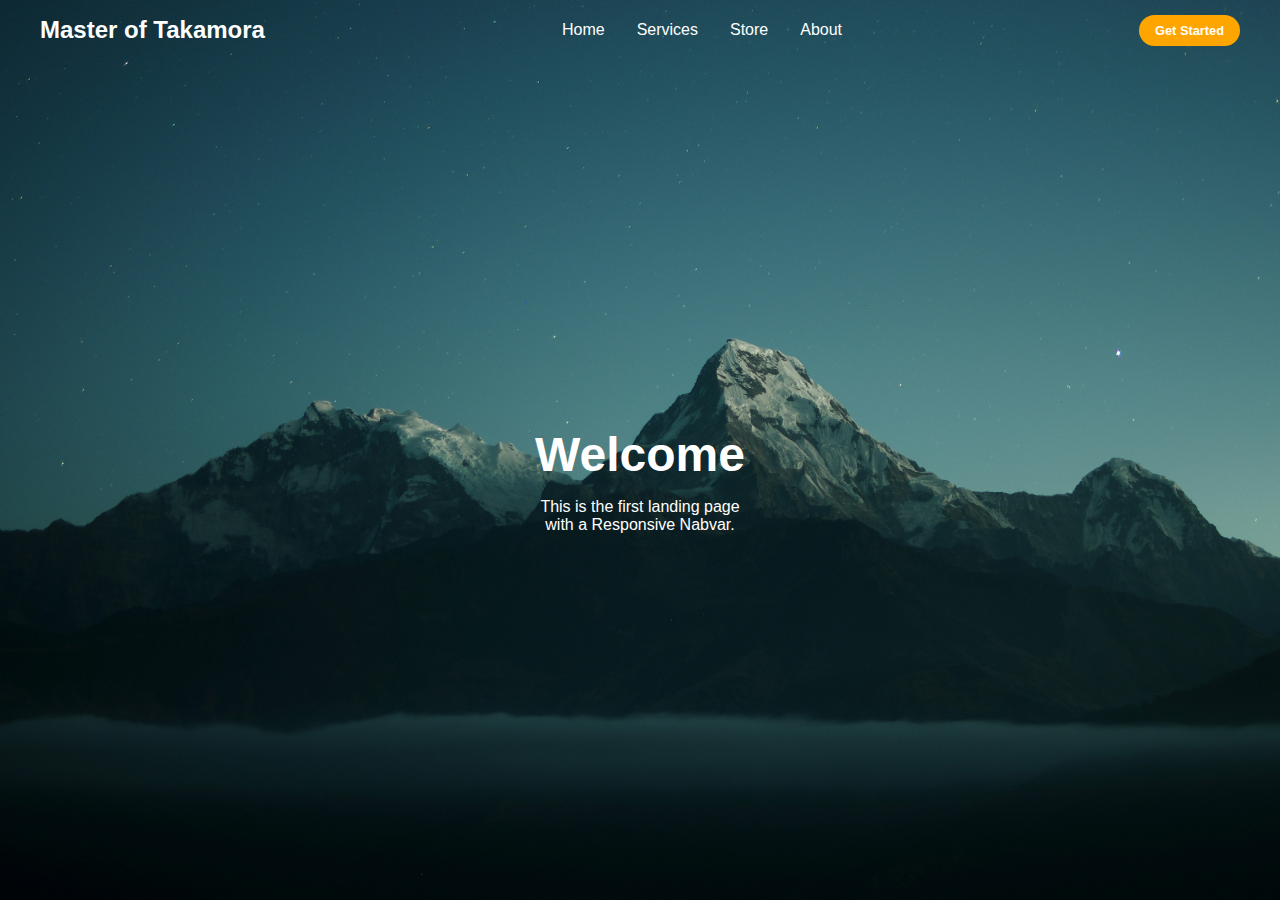
<file: index.html>
<!DOCTYPE html>
<html lang="en">

<head>
    <meta charset="UTF-8">
    <meta name="viewport" content="width=device-width, initial-scale=1.0">
    <link rel="stylesheet" href="https://cdnjs.cloudflare.com/ajax/libs/font-awesome/6.5.2/css/all.min.css"
        integrity="sha512-SnH5WK+bZxgPHs44uWIX+LLJAJ9/2PkPKZ5QiAj6Ta86w+fsb2TkcmfRyVX3pBnMFcV7oQPJkl9QevSCWr3W6A=="
        crossorigin="anonymous" referrerpolicy="no-referrer" />
    <link rel="stylesheet" href="style..css">
    <title>Responsive Navbar</title>
</head>

<body>
    <header>
        <div class="navbar">
            <div class="logo"><a href="#">Master of Takamora </a></div>
            <ul class="links">
                <li><a href="home">Home</a></li>
                <li><a href="services">Services</a></li>
                <li><a href="store">Store</a></li>

                <li><a href="about">About</a></li>
            </ul>
            <a href="#" class="action_btn">Get Started</a>
            <div class="toggle_btn">
                <i class="fa-solid fa-bars"></i>
            </div>
        </div>
        <div class="dropdown_menu">
            <li><a href="home">Home</a></li>
            <li><a href="services">Services</a></li>
            <li><a href="store">Store</a></li>
            <li><a href="about">About</a></li>
            <li><a href="#" class="action_btn">Get Started</a></li>
        </div>
    </header>
    <main>
        <section id="hero">
            <h1>Welcome </h1>
            <p>This is the first landing page <br/> with a Responsive Nabvar.</p>
        </section>
    </main>
    <script>
        const toggleBtn = document.querySelector('.toggle_btn')
        const toggleBtnIcon = document.querySelector('.toggle_btn i')
        const dropDownMenu = document.querySelector('.dropdown_menu')
        toggleBtn.onclick = function () {
            dropDownMenu.classList.toggle('open')
            const isOpen = dropDownMenu.classList.contains('open')
            toggleBtnIcon.classList = isOpen
            ? 'fa-solid fa-xmark'
            : 'fa-solid fa-bars'
        }
</script>

</body>

</html>
</file>
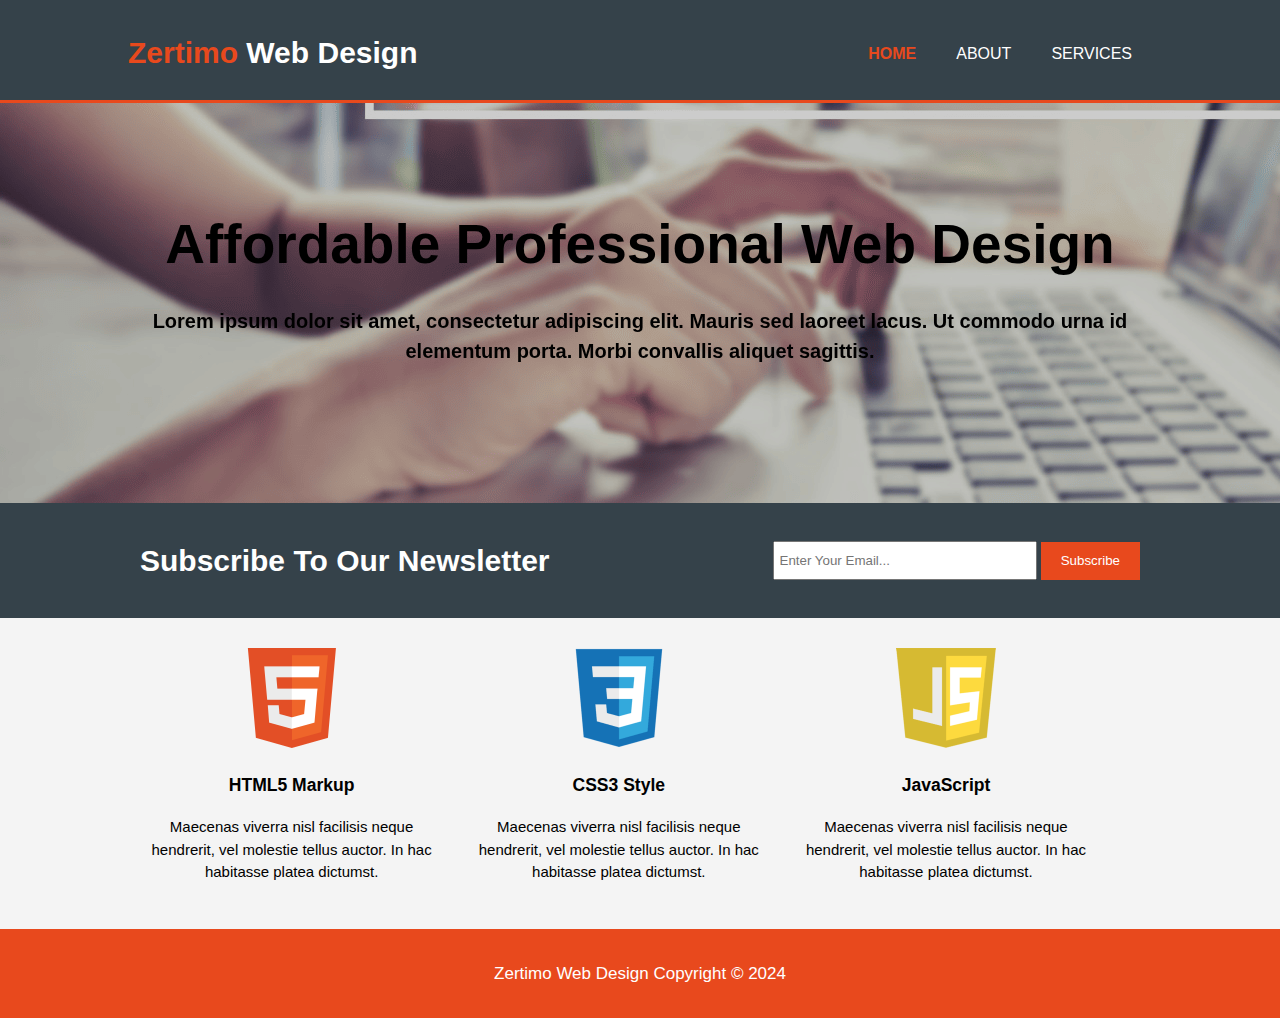
<file: Zertimo/index.html>
<!DOCTYPE html>
<html lang="en">
<head>
    <meta charset="UTF-8">
    <meta name="viewport" content="width=device-width, initial-scale=1.0">
    <link rel="stylesheet" href="styles.css">
    <title>Zertimo Web Design | Welcome</title>
</head>
<body>

    <!-- Navigation bar -->
    <header>
        <div class="container">
            <div id="branding">
                <h1><span class="highlight">Zertimo</span> Web Design</h1>
            </div>
            <nav>
                <ul>
                    <li class="current"><a href="index.html">Home</a></li>
                    <li><a href="about.html">About</a></li>
                    <li><a href="services.html">Services</a></li>
                </ul>
            </nav>
        </div>
    </header>

    <!-- showcase -->
    <section id="showcase">
        <div class="container">
            <h1>Affordable Professional Web Design</h1>
            <p>Lorem ipsum dolor sit amet, consectetur adipiscing elit. Mauris sed laoreet lacus. Ut commodo urna id elementum porta. Morbi convallis aliquet sagittis.</p>
        </div>
    </section>

    <!-- Newsletter subscription-->
    <section id="newsletter">
        <div class="container">
            <h1>Subscribe To Our Newsletter</h1>
            <form>
                <input type="email" placeholder="Enter Your Email...">
                <button type="submit" class="button_1">Subscribe</button>
            </form>
        </div>
    </section>

    <!-- 3 Boxes of content-->
    <section id="boxes">
        <div class="container">
            <div class="box">
                <img src="img/html5-logo.png" alt="HTML5">
                <h3>HTML5 Markup</h3>
                <p>Maecenas viverra nisl facilisis neque hendrerit, vel molestie tellus auctor. In hac habitasse platea dictumst.</p>
            </div>
            <div class="box">
                <img src="img/css3-logo.png" alt="HTML5">
                <h3>CSS3 Style</h3>
                <p>Maecenas viverra nisl facilisis neque hendrerit, vel molestie tellus auctor. In hac habitasse platea dictumst.</p>
            </div>
            <div class="box">
                <img src="img/js-logo.png" alt="HTML5">
                <h3>JavaScript</h3>
                <p>Maecenas viverra nisl facilisis neque hendrerit, vel molestie tellus auctor. In hac habitasse platea dictumst.</p>
            </div>
        </div>
    </section>

    <!-- Fotter Section-->
    <footer>
        <p>Zertimo Web Design Copyright &copy; 2024</p>
    </footer>
    
</body>
</html>
</file>
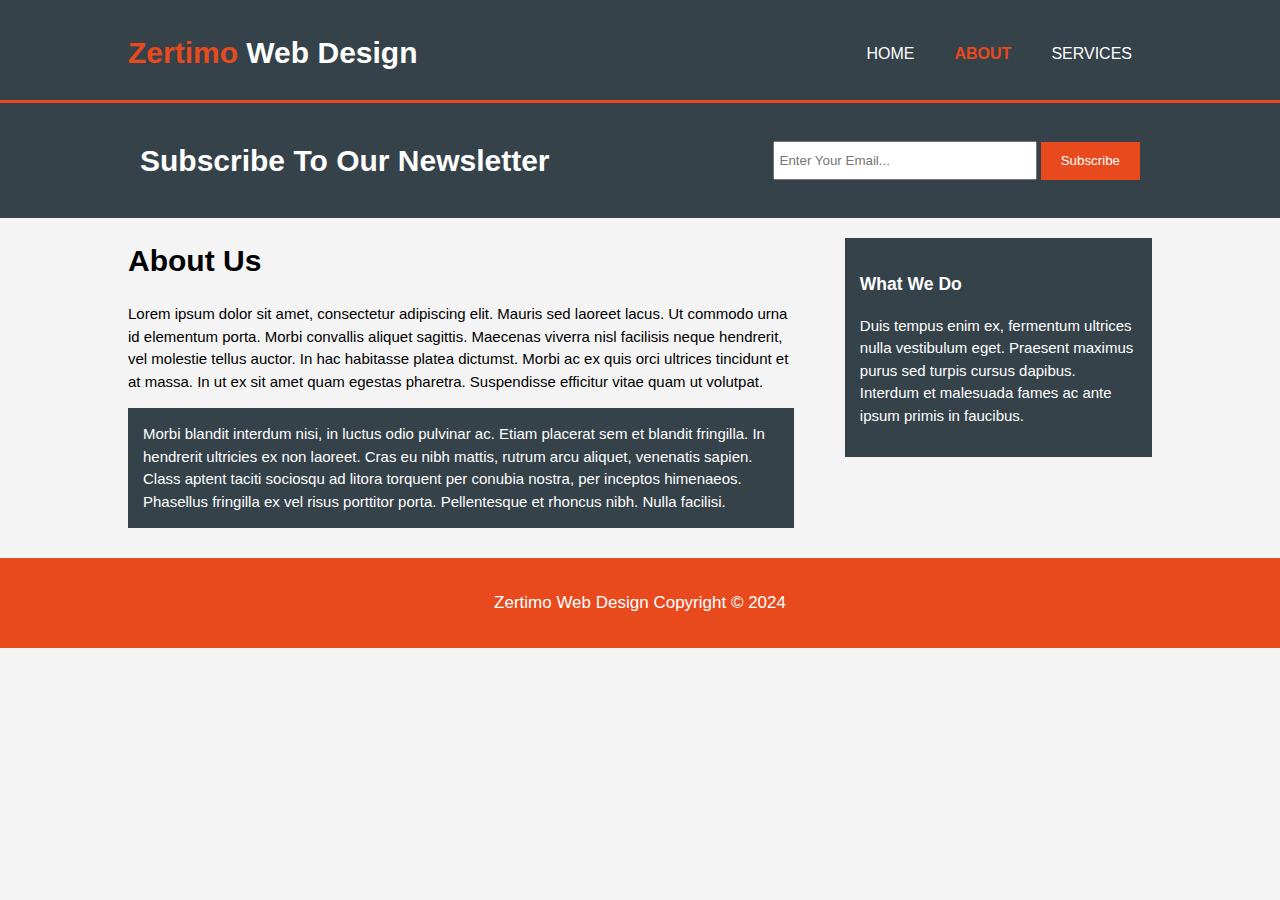
<file: Zertimo/about.html>
<!DOCTYPE html>
<html lang="en">
<head>
    <meta charset="UTF-8">
    <meta name="viewport" content="width=device-width, initial-scale=1.0">
    <link rel="stylesheet" href="styles.css">
    <title>Zertimo Web Design | About</title>
</head>
<body>

    <!-- Navigation bar -->
    <header>
        <div class="container">
            <div id="branding">
                <h1><span class="highlight">Zertimo</span> Web Design</h1>
            </div>
            <nav>
                <ul>
                    <li><a href="index.html">Home</a></li>
                    <li class="current"><a href="about.html">About</a></li>
                    <li><a href="services.html">Services</a></li>
                </ul>
            </nav>
        </div>
    </header>

    <!-- Newsletter subscription-->
    <section id="newsletter">
        <div class="container">
            <h1>Subscribe To Our Newsletter</h1>
            <form>
                <input type="email" placeholder="Enter Your Email...">
                <button type="submit" class="button_1">Subscribe</button>
            </form>
        </div>
    </section>

    <!-- 3 Boxes of content-->
    <section id="main">
        <div class="container">
            <article id="main-col">
                <h1 class="page-title">About Us</h1>
                <p>Lorem ipsum dolor sit amet, consectetur adipiscing elit. Mauris sed laoreet lacus. Ut commodo urna id elementum porta. Morbi convallis aliquet sagittis. Maecenas viverra nisl facilisis neque hendrerit, vel molestie tellus auctor. In hac habitasse platea dictumst. Morbi ac ex quis orci ultrices tincidunt et at massa. In ut ex sit amet quam egestas pharetra. Suspendisse efficitur vitae quam ut volutpat.</p>
                <p class="dark">Morbi blandit interdum nisi, in luctus odio pulvinar ac. Etiam placerat sem et blandit fringilla. In hendrerit ultricies ex non laoreet. Cras eu nibh mattis, rutrum arcu aliquet, venenatis sapien. Class aptent taciti sociosqu ad litora torquent per conubia nostra, per inceptos himenaeos. Phasellus fringilla ex vel risus porttitor porta. Pellentesque et rhoncus nibh. Nulla facilisi.</p>
            </article>
            <aside id="sidebar">
                <div class="dark">
                    <h3>What We Do</h3>
                    <p>Duis tempus enim ex, fermentum ultrices nulla vestibulum eget. Praesent maximus purus sed turpis cursus dapibus. Interdum et malesuada fames ac ante ipsum primis in faucibus. </p>
                </div>
            </aside>
        </div>
    </section>

    <!-- Fotter Section-->
    <footer>
        <p>Zertimo Web Design Copyright &copy; 2024</p>
    </footer>
    
</body>
</html>
</file>
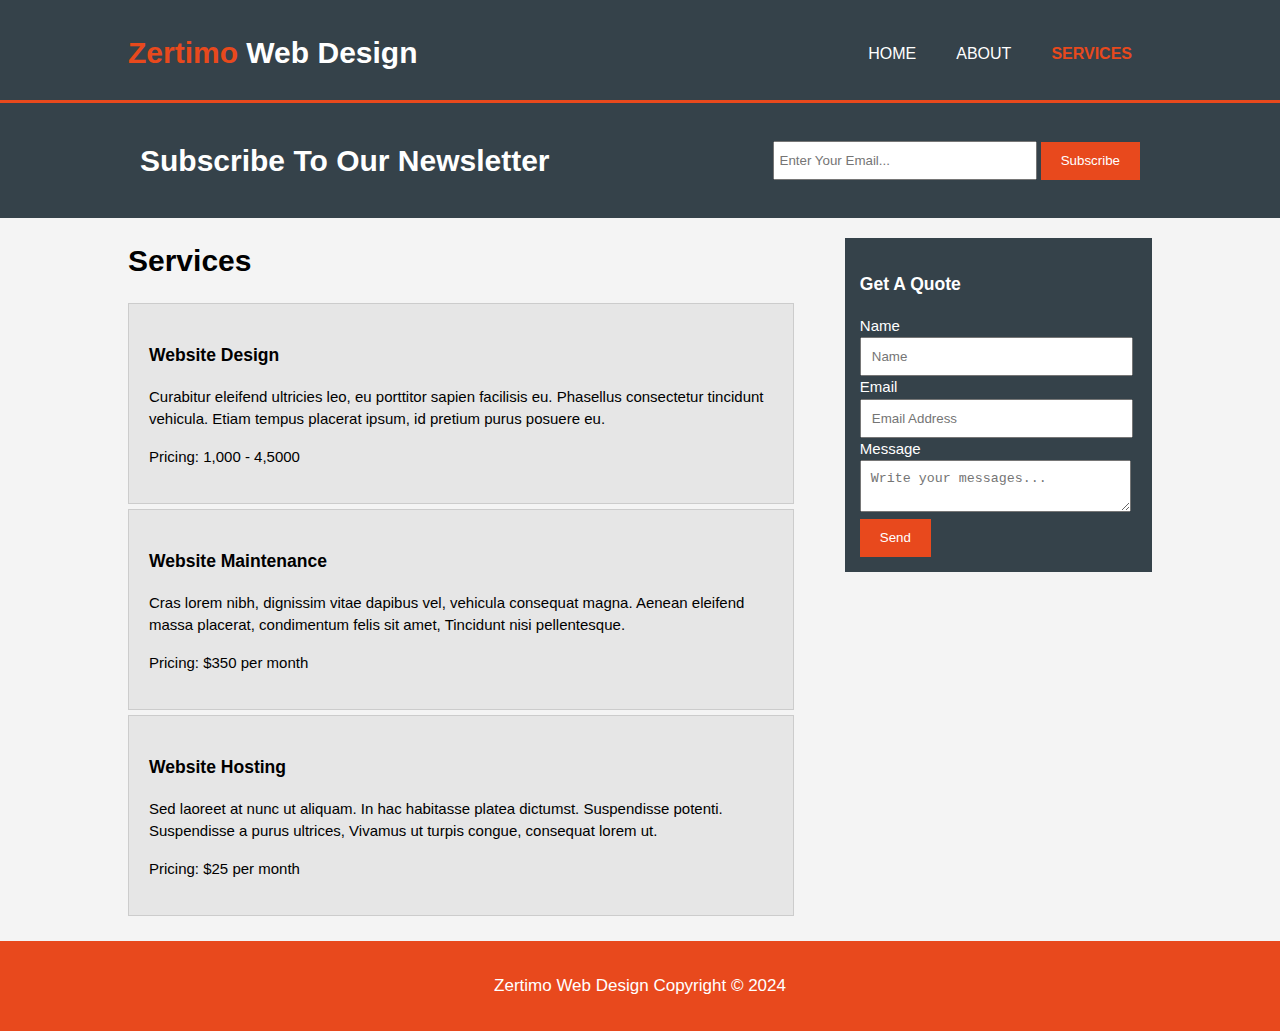
<file: Zertimo/services.html>
<!DOCTYPE html>
<html lang="en">
<head>
    <meta charset="UTF-8">
    <meta name="viewport" content="width=device-width, initial-scale=1.0">
    <link rel="stylesheet" href="styles.css">
    <title>Zertimo Web Design | Services</title>
</head>
<body>

    <!-- Navigation bar -->
    <header>
        <div class="container">
            <div id="branding">
                <h1><span class="highlight">Zertimo</span> Web Design</h1>
            </div>
            <nav>
                <ul>
                    <li><a href="index.html">Home</a></li>
                    <li><a href="about.html">About</a></li>
                    <li class="current"><a href="services.html">Services</a></li>
                </ul>
            </nav>
        </div>
    </header>

    <!-- Newsletter subscription-->
    <section id="newsletter">
        <div class="container">
            <h1>Subscribe To Our Newsletter</h1>
            <form>
                <input type="email" placeholder="Enter Your Email...">
                <button type="submit" class="button_1">Subscribe</button>
            </form>
        </div>
    </section>

    <!-- 3 Boxes of content-->
    <section id="main">
        <div class="container">
            <article id="main-col">
                <h1 class="page-title">Services</h1>
                <ul id="services">
                    <li>
                        <h3>Website Design</h3>
                        <p>Curabitur eleifend ultricies leo, eu porttitor sapien facilisis eu. Phasellus consectetur tincidunt vehicula. Etiam tempus placerat ipsum, id pretium purus posuere eu.</p>
                        <p>Pricing: 1,000 - 4,5000</p>
                    </li>
                    <li>
                        <h3>Website Maintenance</h3>
                        <p>Cras lorem nibh, dignissim vitae dapibus vel, vehicula consequat magna. Aenean eleifend massa placerat, condimentum felis sit amet, Tincidunt nisi pellentesque.</p>
                        <p>Pricing: $350 per month</p>
                    </li>
                    <li>
                        <h3>Website Hosting</h3>
                        <p>Sed laoreet at nunc ut aliquam. In hac habitasse platea dictumst. Suspendisse potenti. Suspendisse a purus ultrices, Vivamus ut turpis congue, consequat lorem ut.</p>
                        <p>Pricing: $25 per month</p>
                    </li>
                </ul>
            </article>
            <aside id="sidebar">
                <div class="dark">
                    <h3>Get A Quote</h3>
                    <form class="quote">
                        <div>
                            <label>Name</label><br>
                            <input type="text" placeholder="Name">
                        </div>
                        <div>
                            <label>Email</label><br>
                            <input type="email" placeholder="Email Address">
                        </div>
                        <div>
                            <label>Message</label><br>
                            <textarea placeholder="Write your messages..."  ></textarea>
                        </div>
                        <button class="button_1" type="submit">Send</button>
                    </form>
                </div>
            </aside>
        </div>
    </section>

    <!-- Fotter Section-->
    <footer>
        <p>Zertimo Web Design Copyright &copy; 2024</p>
    </footer>
    
</body>
</html>
</file>
<file: style..css>
* {
    margin: 0;
    padding: 0;
    box-sizing: border-box;
    font-family: 'Lucida Sans', 'Lucida Sans Regular', 'Lucida Grande', 'Lucida Sans Unicode', Geneva, Verdana, sans-serif;
}

body {
    height: 100vh;
    background-color: #000;
    background-image: url(photo-14af.jpg);
    background-size: cover;
    background-position: center;
}

li{
    list-style: none;
}

a{
    text-decoration: none;
    color:#fff;
    font-size: 1rem;
}

a:hover{
    color: orange;
}

/* header */
header{
    position: relative;
    padding: 0 2rem;
}

.navbar{
    width: 100%;
    height: 60px;
    max-width: 1200px;
    margin: 0 auto;
    display: flex;
    align-items: center;
    justify-content: space-between;

}

.navbar .logo a{
    font-size: 1.5rem;
    font-weight: bold;
}

.navbar .links{
    display: flex;
    gap: 2rem;
}

.navbar .toggle_btn {
    color: #fff;
    font-size: 1.5rem;
    cursor: pointer;
    display: none;
}

.action_btn{
    background-color: orange;
    color: #fff;
    padding: 0.5rem 1rem;
    border: none;
    outline: none;
    border-radius: 20px;
    font-size: 0.8rem;
    font-weight: bold;
    cursor: pointer;
    transition: scale 0.2 ease;
}

.action_btn:hover{
    scale: 1.05;
    color: #fff;
}

.action_btn:active{
    scale: 0.95;
}

/* Dropdown Menu */
.dropdown_menu {
    display: none;
    position: absolute;
    right: 2rem;
    top: 60px;
    height: 0;
    width: 300px;
    background: rgba(255, 255, 255, 0.1);
    backdrop-filter: blur(15px);
    border-radius: 10px;
    overflow: hidden;
    transition: height .2s cubic-bezier(0.175, 0.885, 0.32, 1.275);
}

.dropdown_menu.open {
    height: 240px;
}

.dropdown_menu li{
    padding: 0.7rem;
    display: flex;
    align-items: center;
    justify-content: center;
}


.dropdown_menu .action_btn {
    width: 100%;
    display: flex;
    justify-content: center;

}
/* hero */
section#hero{
    height: calc(100vh - 60px);
    display: flex;
    flex-direction: column;
    align-items: center;
    justify-content: center;
    text-align: center;
    color: #fff;
}
#hero h1{
    font-size: 3rem;
    margin-bottom: 1rem;
}
/* Responsive Design */

@media(max-width: 992px){
    .navbar .links,
    .navbar .action_btn{
        display: none;

    }
    .navbar .toggle_btn {
        display: block;
    }
    .dropdown_menu {
        display: block;
    }
}

@media(max-width: 576px){
    .dropdown_menu{
        left: 2rem;
        width: unset;
    }
}
</file>
<file: Zertimo/styles.css>
body{
    font-family: 'Gill Sans', 'Gill Sans MT', Calibri, 'Trebuchet MS', sans-serif;
    font-size: 15px;
    line-height: 1.5;
    padding: 0;
    margin: 0;
    background-color: #f4f4f4;
}

/* Global */
.container{
    width: 80%;
    margin: auto;
    overflow: hidden;
}

ul{
    margin: 0;
    padding: 0;
}

.button_1{
    height: 38px;
    background: #e8491d;
    border: none;
    padding-left: 20px;
    padding-right: 20px;
    color: #fff;

}

.dark{
    padding: 15px;
    background: #35424a;
    color: #fff;
    margin-top: 10px;
    margin-bottom: 10px;

}

/* Header */
header{
    background: #35424a;
    color: #FFF;
    padding-top: 30px;
    min-height: 70px;
    border-bottom: #e8491d 3px solid;
}

header a{
    color: #FFF;
    text-decoration: none;
    text-transform: uppercase;
    font-size: 16px;
}

header li{
    float: left;
    display: inline;
    padding: 0 20px 0 20px;
}

header #branding{
    float: left;
}

header #branding h1{
    margin: 0;
}

header nav{
    float: right;
    margin-top: 12px;

}

header .highlight, header .current a{
    color: #e8491d;
    font-weight: bold;
}

header a:hover{
    color: #ccc;
    font-weight: bold;
}

/* Showcase */
#showcase{
    min-height: 400px;
    background: url(img/showcase1.png) no-repeat 0 -700px;
    filter: brightness(80%);
    text-align: center;
}

#showcase h1{
    font-size: bold;
    margin-top: 100px;
    font-size: 55px;
    margin-bottom: 10px;
}
#showcase p{
    font-size:20px ;
    font-weight: 800;
}

/* Newsletter */
#newsletter{
    padding: 15px;
    color: #fff;
    background: #35424a;
}

#newsletter h1{
    float: left;
}
#newsletter form{
    float: right;
    margin-top: 23px;
}

#newsletter input[type="email"]{
    padding: 5px;
    height: 25px;
    width: 250px;
}

/* Boxes */
#boxes{
    margin-top: 20px;
}

#boxes .box{
    float: left;
    text-align: center;
    width: 30%;
    padding: 10px;
}

#boxes .box img{
    width: 100px;
}

/* Sidebar */
aside#sidebar{
    float: right;
    width: 30%;
    margin-top: 10px;
}

aside#sidebar .quote input, aside#sidebar .quote textarea{
    width: 90%;
    padding: 10px;
}

/* main-col */
article#main-col{
    float: left;
    width: 65%;
}

/* Services*/
ul#services li{
    list-style: none;
    padding: 20px;
    border: #cccccc solid 1px;
    margin-bottom: 5px;
    background: #e6e6e6;
}

footer{
    padding: 15px;
    margin-top: 20px;
    color: #fff;
    background-color: #e8491d;
    text-align: center;
    font-size: 17px;

}

/* Media queries */
@media(max-width: 768px){
    header #branding,
    header nav,
    header nav li,
    #newsletter h1,
    #newsletter form,
    #boxes .box,
    article#main-col,
    aside#sidebar{
        float: none;
        text-align: center;
        width: 100%;
    }
    header{
        padding-bottom: 20px;
    }
    #showcase h1{
        margin-top: 40px;
    }
    #newsletter .button_1, .quote button{
        display: block;
        width: 100%;
    }
    #newsletter form input[type="email"], .quote input, .quote textarea{
        width: 100%;
        margin-bottom: 5px;
    }

}
</file>
